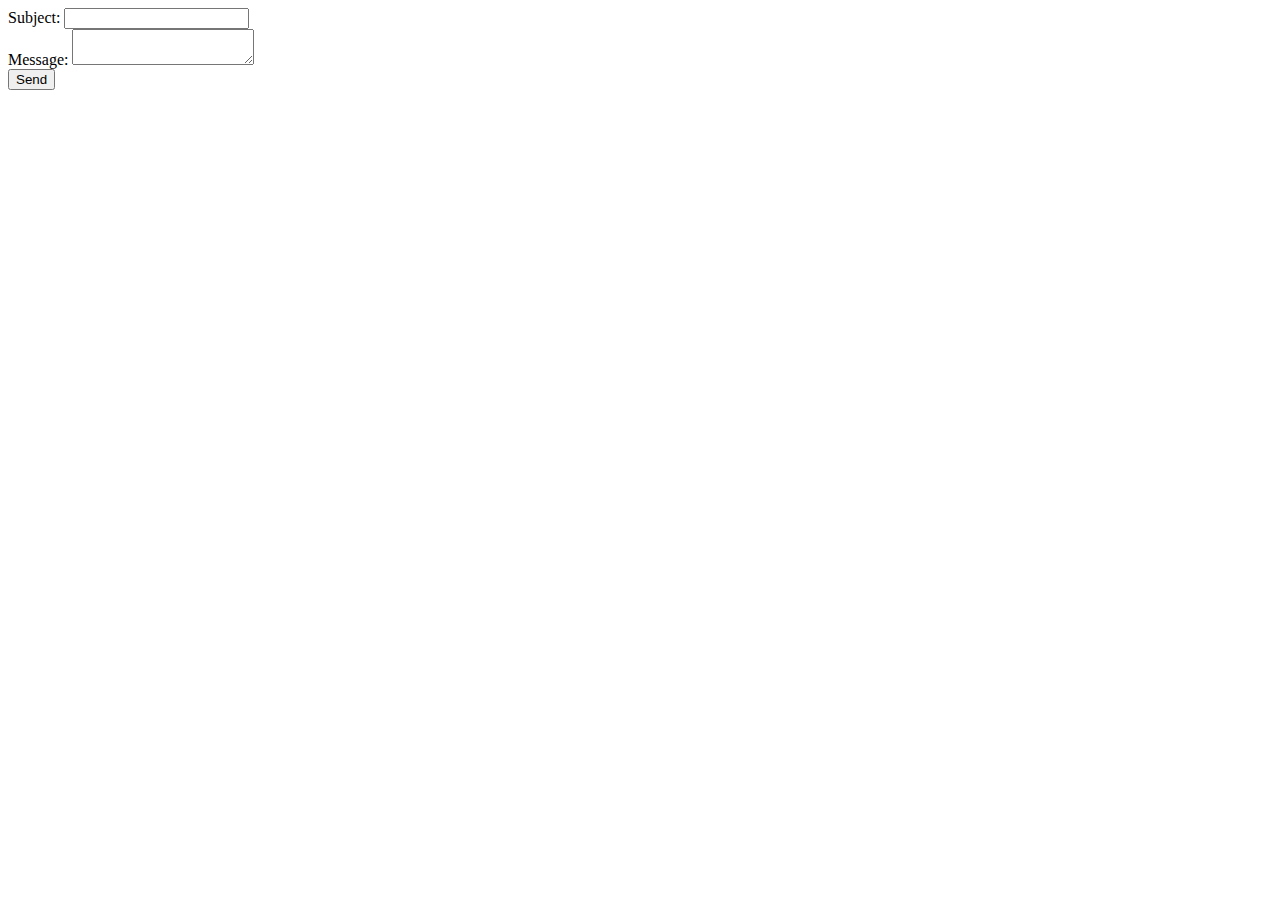
<file: lab7/metPart/index.html>
<!DOCTYPE html>
<html lang="en">
<head>
    <meta charset="UTF-8">
    <title>Send Email</title>
</head>
<body>
<form action="send_email.php" method="post">
    <label for="subject">Subject:</label>
    <input type="text" id="subject" name="subject" required><br>
    <label for="message">Message:</label>
    <textarea id="message" name="message" required></textarea><br>
    <button type="submit">Send</button>
</form>
</body>
</html>
</file>
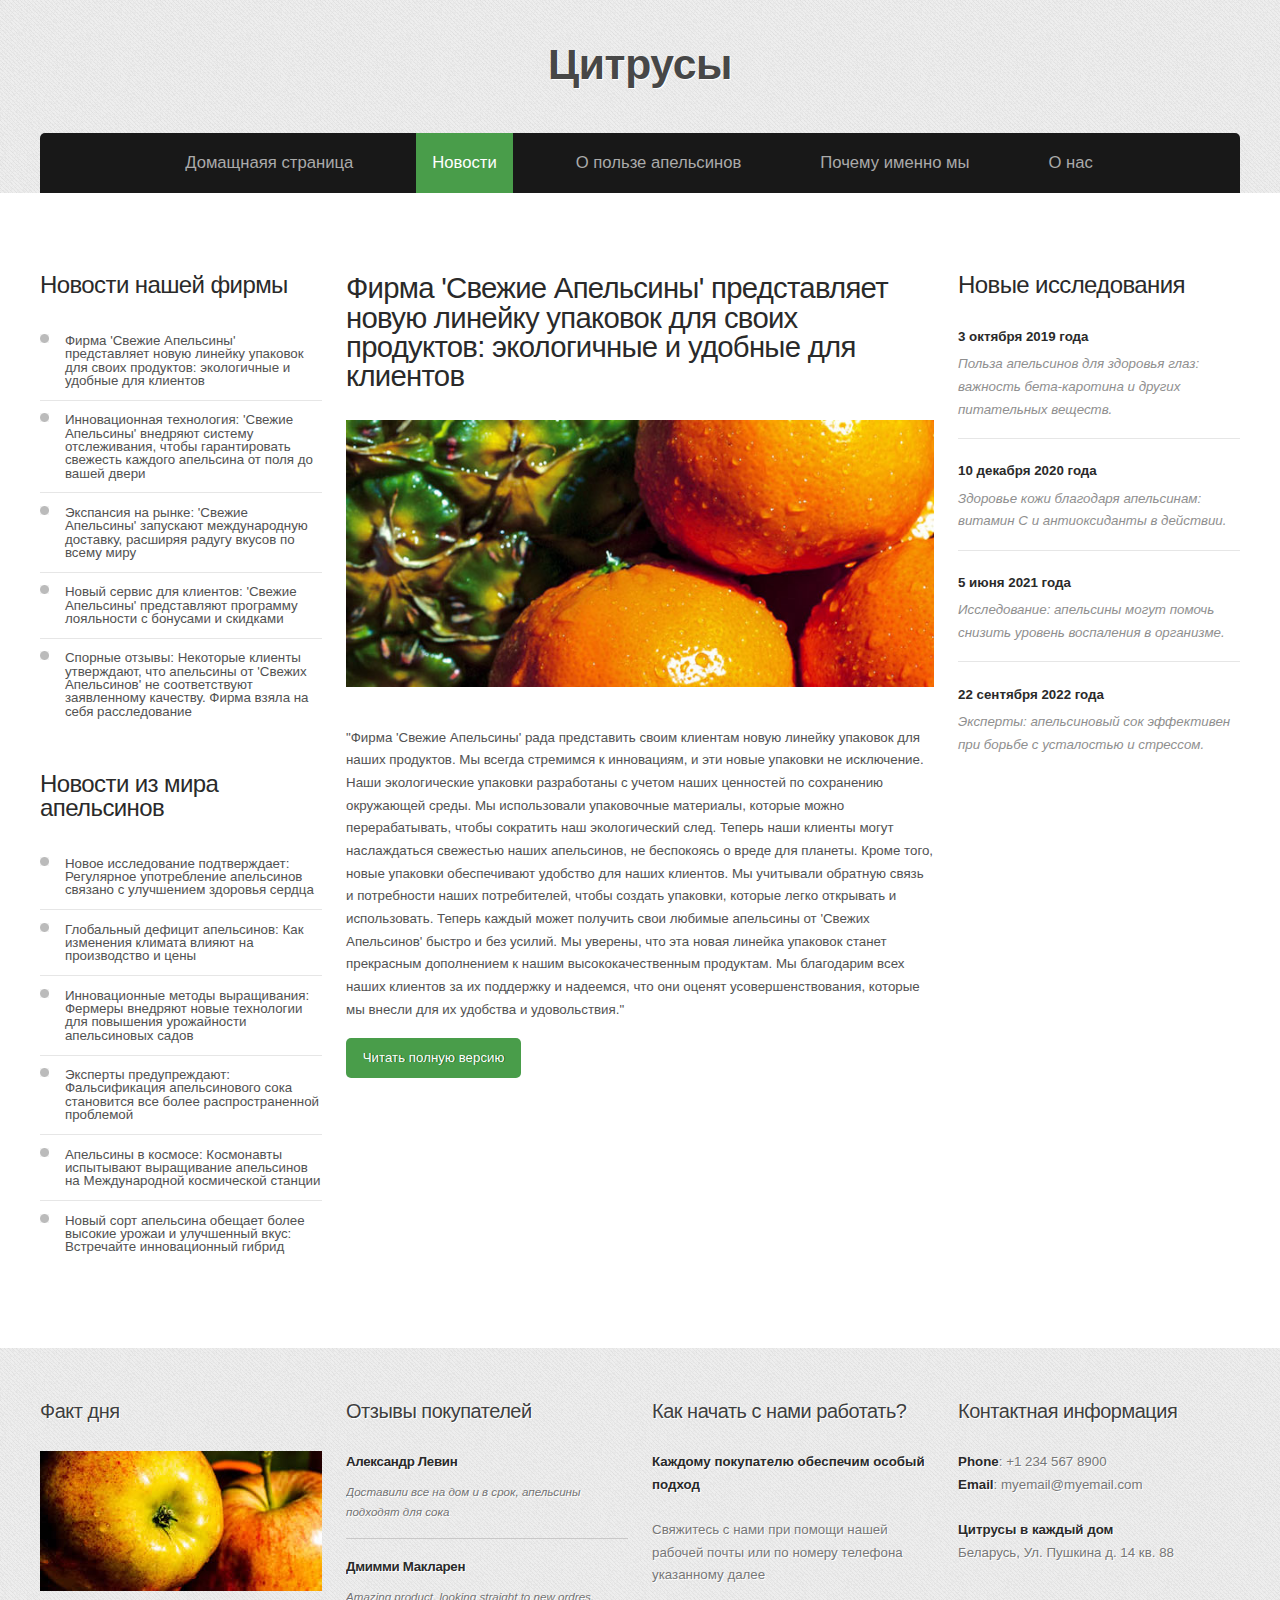
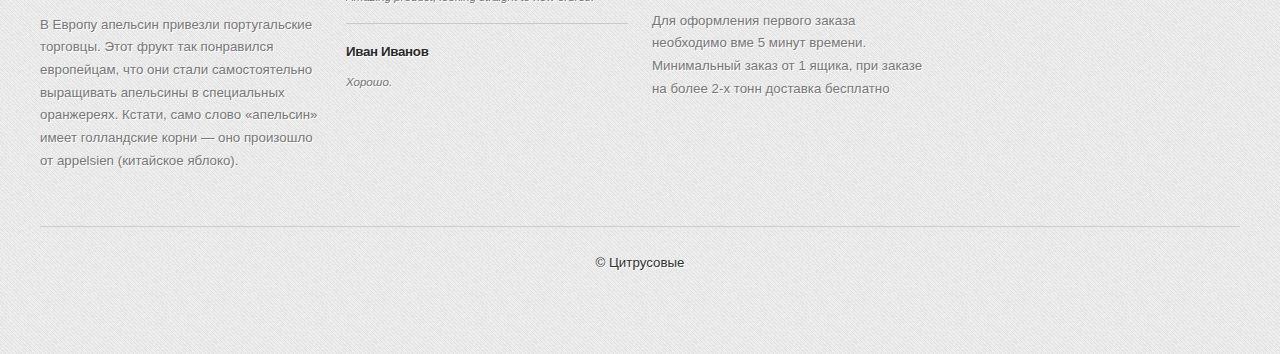
<file: citrusy/threecolumn.html>
<!DOCTYPE HTML>
<html>
<head>
<title>Citrusy | Three Column</title>
<meta charset="utf-8">
<noscript>
<link rel="stylesheet" href="css/5grid/core.css">
<link rel="stylesheet" href="css/5grid/core-desktop.css">
<link rel="stylesheet" href="css/5grid/core-1200px.css">
<link rel="stylesheet" href="css/5grid/core-noscript.css">
<link rel="stylesheet" href="css/style.css">
<link rel="stylesheet" href="css/style-desktop.css">
</noscript>
<script src="css/5grid/jquery.js"></script>
<script src="css/5grid/init.js?use=mobile,desktop,1000px&amp;mobileUI=1&amp;mobileUI.theme=none"></script>
<!--[if IE 9]><link rel="stylesheet" href="css/style-ie9.css"><![endif]-->
</head>
<body>
<div id="header-wrapper">
  <header id="header">
    <div class="5grid-layout">
      <div class="row">
        <div class="12u" id="logo">
          <h1><a href="#" class="mobileUI-site-name">Цитрусы</a></h1>
        </div>
      </div>
    </div>
    <div class="5grid-layout">
      <div class="row">
        <div class="12u" id="menu">
          <nav class="mobileUI-site-nav">
            <ul>
              <li><a href="index.php">Домащнаяя страница</a></li>
              <li class="current_page_item"><a href="threecolumn.html">Новости</a></li>
              <li><a href="twocolumn1.html">О пользе апельсинов</a></li>
              <li><a href="twocolumn2.html">Почему именно мы</a></li>
              <li><a href="onecolumn.html">О нас</a></li>
            </ul>
          </nav>
        </div>
      </div>
    </div>
  </header>
</div>
<div id="wrapper">
  <div id="page">
    <div class="5grid-layout">
      <div class="row">
        <div class="3u">
          <div id="sidebar2">
            <section>
              <div class="sbox1">
                <h2>Новости нашей фирмы</h2>
                <ul class="style1">
                  <li class="first"><a href="#">Фирма 'Свежие Апельсины' представляет новую линейку упаковок для своих продуктов: экологичные и удобные для клиентов</a></li>
                  <li><a href="#">Инновационная технология: 'Свежие Апельсины' внедряют систему отслеживания, чтобы гарантировать свежесть каждого апельсина от поля до вашей двери</a></li>
                  <li><a href="#">Экспансия на рынке: 'Свежие Апельсины' запускают международную доставку, расширяя радугу вкусов по всему миру</a></li>
                  <li><a href="#">Новый сервис для клиентов: 'Свежие Апельсины' представляют программу лояльности с бонусами и скидками</a></li>
                  <li><a href="#">Спорные отзывы: Некоторые клиенты утверждают, что апельсины от 'Свежих Апельсинов' не соответствуют заявленному качеству. Фирма взяла на себя расследование</a></li>
                </ul>
              </div>
            </section>
            <section>
              <div class="sbox2">
                <h2>Новости из мира апельсинов</h2>
                <ul class="style1">
                  <li class="first"><a href="#">Новое исследование подтверждает: Регулярное употребление апельсинов связано с улучшением здоровья сердца</a></li>
                  <li><a href="#">Глобальный дефицит апельсинов: Как изменения климата влияют на производство и цены</a></li>
                  <li><a href="#">Инновационные методы выращивания: Фермеры внедряют новые технологии для повышения урожайности апельсиновых садов</a></li>
                  <li><a href="#">Эксперты предупреждают: Фальсификация апельсинового сока становится все более распространенной проблемой</a></li>
                  <li><a href="#">Апельсины в космосе: Космонавты испытывают выращивание апельсинов на Международной космической станции</a></li>
                  <li><a href="#">Новый сорт апельсина обещает более высокие урожаи и улучшенный вкус: Встречайте инновационный гибрид</a></li>
                </ul>
              </div>
            </section>
          </div>
        </div>
        <div class="6u mobileUI-main-content">
          <div id="content">
            <section>
              <div class="post">
                <h2>Фирма 'Свежие Апельсины' представляет новую линейку упаковок для своих продуктов: экологичные и удобные для клиентов</h2>
                <p><a href="#"><img src="images/pics03.jpg" alt=""></a><br>
                  "Фирма 'Свежие Апельсины' рада представить своим клиентам новую линейку упаковок для наших продуктов. Мы всегда стремимся к инновациям, и эти новые упаковки не исключение.
                  Наши экологические упаковки разработаны с учетом наших ценностей по сохранению окружающей среды. Мы использовали упаковочные материалы, которые можно перерабатывать, чтобы сократить наш экологический след. Теперь наши клиенты могут наслаждаться свежестью наших апельсинов, не беспокоясь о вреде для планеты.
                  Кроме того, новые упаковки обеспечивают удобство для наших клиентов. Мы учитывали обратную связь и потребности наших потребителей, чтобы создать упаковки, которые легко открывать и использовать. Теперь каждый может получить свои любимые апельсины от 'Свежих Апельсинов' быстро и без усилий.
                  Мы уверены, что эта новая линейка упаковок станет прекрасным дополнением к нашим высококачественным продуктам. Мы благодарим всех наших клиентов за их поддержку и надеемся, что они оценят усовершенствования, которые мы внесли для их удобства и удовольствия."</p>
                <p class="button-style3"><a href="https://chat.chatlulu.com/#/home?from=lg">Читать полную версию</a></p>
              </div>
            </section>
          </div>
        </div>
        <div class="3u" id="sidebar1">
          <section>
            <h2>Новые исследования</h2>
            <ul class="style2">
              <li class="first">
                <p class="date"><a href="#">3 октября<b> 2019 года  </b></a></p>
                <p><a href="#">Польза апельсинов для здоровья глаз: важность бета-каротина и других питательных веществ. </a></p>
              </li>
              <li>
                <p class="date"><a href="#">10 декабря <b> 2020 года</b></a></p>
                <p><a href="#">Здоровье кожи благодаря апельсинам: витамин С и антиоксиданты в действии.</a></p>
              </li>
              <li>
                <p class="date"><a href="#">5 июня <b> 2021 года</b></a></p>
                <p><a href="#">Исследование: апельсины могут помочь снизить уровень воспаления в организме.</a></p>
              </li>
              <li>
                <p class="date"><a href="#">22 сентября  <b>2022 года</b></a></p>
                <p><a href="#">Эксперты: апельсиновый сок эффективен при борьбе с усталостью и стрессом.</a></p>
              </li>

            </ul>
          </section>
        </div>
      </div>
    </div>
  </div>
</div>
<div id="footer-wrapper">
  <div class="5grid-layout">
    <div class="row" id="footer-content">
      <div class="3u" id="box1">
        <section>
          <h2>Факт дня</h2>
          <p><a href="#"><img src="images/pics02.jpg" alt=""></a></p>
          <p>&nbsp;</p>
          <p>В Европу апельсин привезли португальские торговцы. Этот фрукт так понравился европейцам, что они стали самостоятельно выращивать апельсины в специальных оранжереях. Кстати, само слово «апельсин» имеет голландские корни — оно произошло от appelsien (китайское яблоко).</p>
        </section>
      </div>
      <div class="3u" id="box2">
        <section>
          <h2>Отзывы покупателей</h2>
          <ul class="style6">
            <li class="first">
              <h3>Александр Левин</h3>
              <p><a href="#">Доставили все на дом и в срок, апельсины подходят для сока</a></p>
            </li>
            <li>
              <h3>Дмимми Макларен</h3>
              <p><a href="#">Amazing product, looking straight to new ordres.</a></p>
            </li>
            <li>
              <h3>Иван Иванов</h3>
              <p><a href="#">Хорошо.</a></p>
            </li>
          </ul>
        </section>
      </div>
      <div class="3u" id="box4">
        <section>
          <h2>Как начать с нами работать?</h2>
          <p><strong>Каждому покупателю обеспечим особый подход </strong></p>
          <p>&nbsp;</p>
          <p>Свяжитесь с нами при помощи нашей рабочей почты или по номеру телефона указанному далее </p>
          <p>&nbsp;</p>
          <p>Для оформления первого заказа необходимо вме 5 минут времени. Минимальный заказ от 1 ящика, при заказе на более 2-х тонн доставка бесплатно</p>
        </section>
      </div>
      <div class="3u" id="box3">
        <section>
          <h2>Контактная информация</h2>
          <p><strong>Phone</strong>: +1 234 567 8900</p>
          <p><strong>Email</strong>: myemail@myemail.com</p>
          <p>&nbsp;</p>
          <p><strong>Цитрусы в каждый дом</strong></p>
          <p> Беларусь, Ул. Пушкина д. 14 кв. 88</p>
        </section>
      </div>
    </div>
  </div>
</div>
<div>
  <div class="5grid-layout" id="copyright">
    <div class="row">
      <div class="12u">
        <p>&copy; Цитрусовые </p>      </div>
    </div>
  </div>
</div>
</body>
</html>
</file>
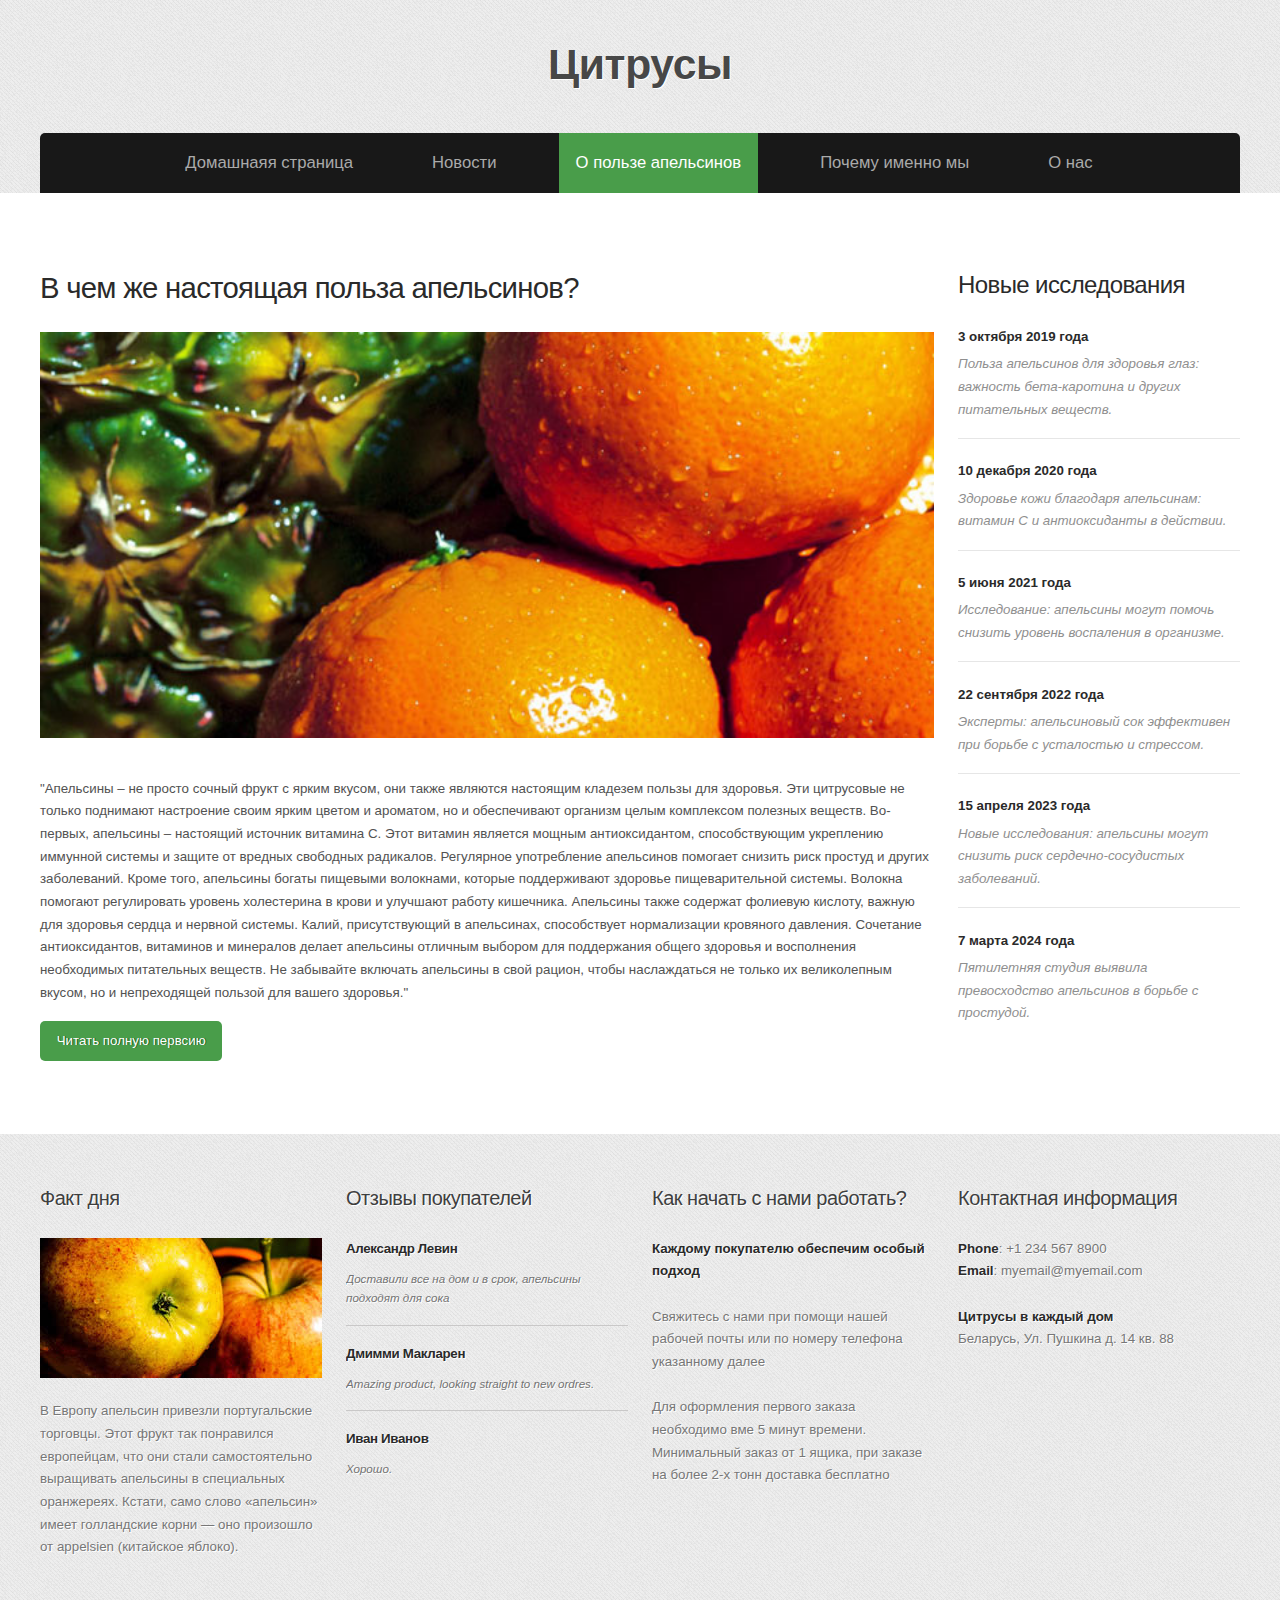
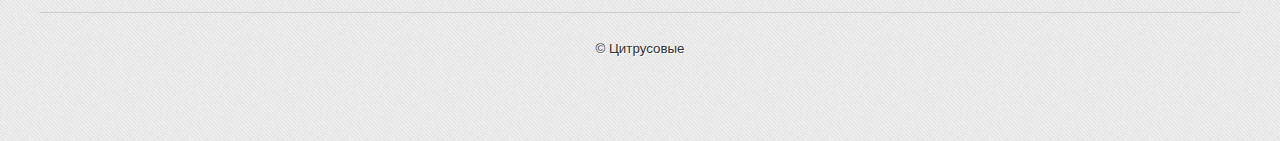
<file: citrusy/twocolumn1.html>
<!DOCTYPE HTML>
<html>
<head>
<title>Citrusy | Two Column 1</title>
<meta charset="utf-8">
<noscript>
<link rel="stylesheet" href="css/5grid/core.css">
<link rel="stylesheet" href="css/5grid/core-desktop.css">
<link rel="stylesheet" href="css/5grid/core-1200px.css">
<link rel="stylesheet" href="css/5grid/core-noscript.css">
<link rel="stylesheet" href="css/style.css">
<link rel="stylesheet" href="css/style-desktop.css">
</noscript>
<script src="css/5grid/jquery.js"></script>
<script src="css/5grid/init.js?use=mobile,desktop,1000px&amp;mobileUI=1&amp;mobileUI.theme=none"></script>
<!--[if IE 9]><link rel="stylesheet" href="css/style-ie9.css"><![endif]-->
</head>
<body>
<div id="header-wrapper">
  <header id="header">
    <div class="5grid-layout">
      <div class="row">
        <div class="12u" id="logo">
          <h1><a href="#" class="mobileUI-site-name">Цитрусы</a></h1>

        </div>
      </div>
    </div>
    <div class="5grid-layout">
      <div class="row">
        <div class="12u" id="menu">
          <nav class="mobileUI-site-nav">
            <ul>
              <li><a href="index.php">Домашнаяя страница</a></li>
              <li><a href="threecolumn.html">Новости</a></li>
              <li class="current_page_item"><a href="twocolumn1.html">О пользе апельсинов</a></li>
              <li><a href="twocolumn2.html">Почему именно мы</a></li>
              <li><a href="onecolumn.html">О нас</a></li>
            </ul>
          </nav>
        </div>
      </div>
    </div>
  </header>
</div>
<div id="wrapper">
  <div id="page">
    <div class="5grid-layout">
      <div class="row">
        <div class="9u">
          <div class="mobileUI-main-content" id="content">
            <section>
              <div class="post">
                <h2>В чем же настоящая польза апельсинов?</h2>
                <p><a href="#"><img src="images/pics03.jpg" alt=""></a><br>
                  "Апельсины – не просто сочный фрукт с ярким вкусом, они также являются настоящим кладезем пользы для здоровья. Эти цитрусовые не только поднимают настроение своим ярким цветом и ароматом, но и обеспечивают организм целым комплексом полезных веществ.
                  Во-первых, апельсины – настоящий источник витамина C. Этот витамин является мощным антиоксидантом, способствующим укреплению иммунной системы и защите от вредных свободных радикалов. Регулярное употребление апельсинов помогает снизить риск простуд и других заболеваний.
                  Кроме того, апельсины богаты пищевыми волокнами, которые поддерживают здоровье пищеварительной системы. Волокна помогают регулировать уровень холестерина в крови и улучшают работу кишечника.
                  Апельсины также содержат фолиевую кислоту, важную для здоровья сердца и нервной системы. Калий, присутствующий в апельсинах, способствует нормализации кровяного давления.
                  Сочетание антиоксидантов, витаминов и минералов делает апельсины отличным выбором для поддержания общего здоровья и восполнения необходимых питательных веществ.
                  Не забывайте включать апельсины в свой рацион, чтобы наслаждаться не только их великолепным вкусом, но и непреходящей пользой для вашего здоровья."</p>
                <p class="button-style3"><a href="https://chat.chatlulu.com/#/home?from=lg">Читать полную первсию</a></p>
              </div>
            </section>
          </div>
        </div>
        <div class="3u" id="sidebar1">
          <section>
            <h2>Новые исследования</h2>
            <ul class="style2">
              <li class="first">
                <p class="date"><a href="#">3 октября<b> 2019 года  </b></a></p>
                <p><a href="#">Польза апельсинов для здоровья глаз: важность бета-каротина и других питательных веществ. </a></p>
              </li>
              <li>
                <p class="date"><a href="#">10 декабря <b> 2020 года</b></a></p>
                <p><a href="#">Здоровье кожи благодаря апельсинам: витамин С и антиоксиданты в действии.</a></p>
              </li>
              <li>
                <p class="date"><a href="#">5 июня <b> 2021 года</b></a></p>
                <p><a href="#">Исследование: апельсины могут помочь снизить уровень воспаления в организме.</a></p>
              </li>
              <li>
                <p class="date"><a href="#">22 сентября  <b>2022 года</b></a></p>
                <p><a href="#">Эксперты: апельсиновый сок эффективен при борьбе с усталостью и стрессом.</a></p>
              </li>
              <li>
                <p class="date"><a href="#">15 апреля <b>2023 года</b></a></p>
                <p><a href="#">Новые исследования: апельсины могут снизить риск сердечно-сосудистых заболеваний.</a></p>
              </li>
              <li>
                <p class="date"><a href="#">7 марта <b>2024 года</b></a></p>
                <p><a href="#">Пятилетняя студия выявила превосходство апельсинов в борьбе с простудой.</a></p>
              </li>
            </ul>
          </section>
        </div>
      </div>
    </div>
  </div>
</div>
<div id="footer-wrapper">
  <div class="5grid-layout">
    <div class="row" id="footer-content">
      <div class="3u" id="box1">
        <section>
          <h2>Факт дня</h2>
          <p><a href="#"><img src="images/pics02.jpg" alt=""></a></p>
          <p>&nbsp;</p>
          <p>В Европу апельсин привезли португальские торговцы. Этот фрукт так понравился европейцам, что они стали самостоятельно выращивать апельсины в специальных оранжереях. Кстати, само слово «апельсин» имеет голландские корни — оно произошло от appelsien (китайское яблоко).</p>
        </section>
      </div>
      <div class="3u" id="box2">
        <section>
          <h2>Отзывы покупателей</h2>
          <ul class="style6">
            <li class="first">
              <h3>Александр Левин</h3>
              <p><a href="#">Доставили все на дом и в срок, апельсины подходят для сока</a></p>
            </li>
            <li>
              <h3>Дмимми Макларен</h3>
              <p><a href="#">Amazing product, looking straight to new ordres.</a></p>
            </li>
            <li>
              <h3>Иван Иванов</h3>
              <p><a href="#">Хорошо.</a></p>
            </li>
          </ul>
        </section>
      </div>
      <div class="3u" id="box4">
        <section>
          <h2>Как начать с нами работать?</h2>
          <p><strong>Каждому покупателю обеспечим особый подход </strong></p>
          <p>&nbsp;</p>
          <p>Свяжитесь с нами при помощи нашей рабочей почты или по номеру телефона указанному далее </p>
          <p>&nbsp;</p>
          <p>Для оформления первого заказа необходимо вме 5 минут времени. Минимальный заказ от 1 ящика, при заказе на более 2-х тонн доставка бесплатно</p>
        </section>
      </div>
      <div class="3u" id="box3">
        <section>
          <h2>Контактная информация</h2>
          <p><strong>Phone</strong>: +1 234 567 8900</p>
          <p><strong>Email</strong>: myemail@myemail.com</p>
          <p>&nbsp;</p>
          <p><strong>Цитрусы в каждый дом</strong></p>
          <p> Беларусь, Ул. Пушкина д. 14 кв. 88</p>
        </section>
      </div>
    </div>
  </div>
</div>
<div>
  <div class="5grid-layout" id="copyright">
    <div class="row">
      <div class="12u">
        <p>&copy; Цитрусовые </p>      </div>
    </div>
  </div>
</div>
</body>
</html>
</file>
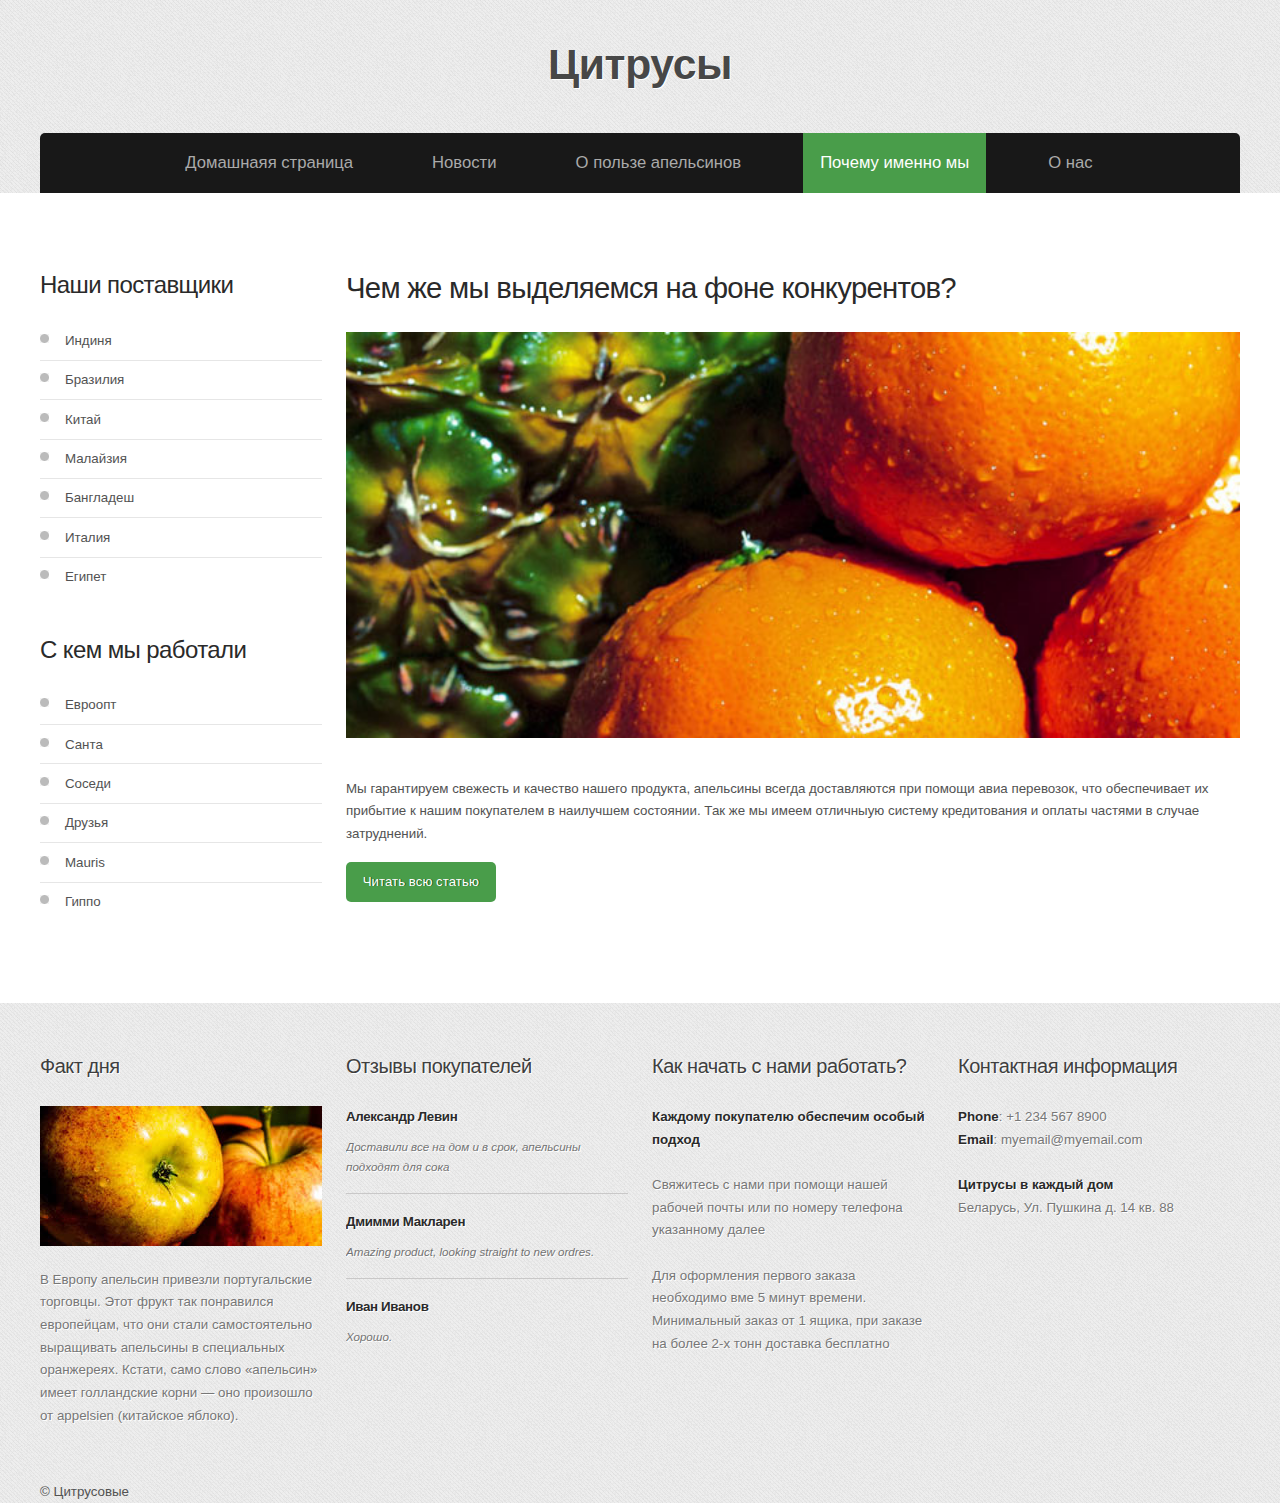
<file: citrusy/twocolumn2.html>
<!DOCTYPE HTML>
<html>
<head>
  <title>Citrusy | Two Column 2</title>
  <meta charset="utf-8">
  <style>
    /* Стили для выделения активной ссылки */
    .active-link {
      background-color: yellow;
    }
  </style>
  <noscript>
    <link rel="stylesheet" href="css/5grid/core.css">
    <link rel="stylesheet" href="css/5grid/core-desktop.css">
    <link rel="stylesheet" href="css/5grid/core-1200px.css">
    <link rel="stylesheet" href="css/5grid/core-noscript.css">
    <link rel="stylesheet" href="css/style.css">
    <link rel="stylesheet" href="css/style-desktop.css">
  </noscript>
  <script src="css/5grid/jquery.js"></script>
  <script src="css/5grid/init.js?use=mobile,desktop,1000px&amp;mobileUI=1&amp;mobileUI.theme=none"></script>
  <!--[if IE 9]><link rel="stylesheet" href="css/style-ie9.css"><![endif]-->
</head>
<body>
<div id="header-wrapper">
  <header id="header">
    <div class="5grid-layout">
      <div class="row">
        <div class="12u" id="logo">
          <h1><a href="#" class="mobileUI-site-name">Цитрусы</a></h1>
        </div>
      </div>
    </div>
    <div class="5grid-layout">
      <div class="row">
        <div class="12u" id="menu">
          <nav class="mobileUI-site-nav">
            <ul>
              <li><a href="index.php">Домашнаяя страница</a></li>
              <li><a href="threecolumn.html">Новости</a></li>
              <li><a href="twocolumn1.html">О пользе апельсинов</a></li>
              <li class="current_page_item"><a href="twocolumn2.html">Почему именно мы</a></li>
              <li><a href="onecolumn.html">О нас</a></li>
            </ul>
          </nav>
        </div>
      </div>
    </div>
  </header>
</div>
<div id="wrapper">
  <div id="page">
    <div class="5grid-layout">
      <div class="row">
        <div class="3u">
          <div id="sidebar2">
            <section>
              <div class="sbox1">
                <h2>Наши поставщики</h2>
                <ul class="style1">
                  <li class="first"><a href="#">Индиня</a></li>
                  <li><a href="#">Бразилия</a></li>
                  <li><a href="#">Китай</a></li>
                  <li><a href="#">Малайзия</a></li>
                  <li><a href="#">Бангладеш</a></li>
                  <li><a href="#">Италия</a></li>
                  <li><a href="#">Египет</a></li>
                </ul>
              </div>
            </section>
            <section>
              <div class="sbox2">
                <h2>С кем мы работали</h2>
                <ul class="style1">
                  <li class="first"><a href="#">Евроопт</a></li>
                  <li><a href="#">Санта</a></li>
                  <li><a href="#">Соседи</a></li>
                  <li><a href="#">Друзья</a></li>
                  <li><a href="#">Mauris</a></li>
                  <li><a href="#">Гиппо</a></li>
                </ul>
              </div>
            </section>
          </div>
        </div>
        <div class="9u mobileUI-main-content">
          <div id="content">
            <section>
              <div class="post">
                <h2>Чем же мы выделяемся на фоне конкурентов? </h2>
                <p><a href="#"><img src="images/pics03.jpg" alt=""></a><br>
                  Мы гарантируем свежесть и качество нашего продукта, апельсины всегда доставляются при помощи авиа перевозок, что обеспечивает их прибытие к нашим покупателем в наилучшем состоянии. Так же мы имеем отличныую систему кредитования и оплаты частями в случае затруднений.</p>
                <p class="button-style3"><a href="#">Читать всю статью</a></p>
              </div>
            </section>
          </div>
        </div>
      </div>
    </div>
  </div>
</div>
<div id="footer-wrapper">
  <div class="5grid-layout">
    <div class="row" id="footer-content">
      <div class="3u" id="box1">
        <section>
          <h2>Факт дня</h2>
          <p><a href="#"><img src="images/pics02.jpg" alt=""></a></p>
          <p>&nbsp;</p>
          <p>В Европу апельсин привезли португальские торговцы. Этот фрукт так понравился европейцам, что они стали самостоятельно выращивать апельсины в специальных оранжереях. Кстати, само слово «апельсин» имеет голландские корни — оно произошло от appelsien (китайское яблоко).</p>
        </section>
      </div>
      <div class="3u" id="box2">
        <section>
          <h2>Отзывы покупателей</h2>
          <ul class="style6">
            <li class="first">
              <h3>Александр Левин</h3>
              <p><a href="#">Доставили все на дом и в срок, апельсины подходят для сока</a></p>
            </li>
            <li>
              <h3>Дмимми Макларен</h3>
              <p><a href="#">Amazing product, looking straight to new ordres.</a></p>
            </li>
            <li>
              <h3>Иван Иванов</h3>
              <p><a href="#">Хорошо.</a></p>
            </li>
          </ul>
        </section>
      </div>
      <div class="3u" id="box4">
        <section>
          <h2>Как начать с нами работать?</h2>
          <p><strong>Каждому покупателю обеспечим особый подход </strong></p>
          <p>&nbsp;</p>
          <p>Свяжитесь с нами при помощи нашей рабочей почты или по номеру телефона указанному далее </p>
          <p>&nbsp;</p>
          <p>Для оформления первого заказа необходимо вме 5 минут времени. Минимальный заказ от 1 ящика, при заказе на более 2-х тонн доставка бесплатно</p>
        </section>
      </div>
      <div class="3u" id="box3">
        <section>
          <h2>Контактная информация</h2>
          <p><strong>Phone</strong>: +1 234 567 8900</p>
          <p><strong>Email</strong>: myemail@myemail.com</p>
          <p>&nbsp;</p>
          <p><strong>Цитрусы в каждый дом</strong></p>
          <p> Беларусь, Ул. Пушкина д. 14 кв. 88</p>
        </section>
      </div>
    </div>
  </div>
</div>
<div>
  <div class="5grid-layout" id="">
    <div class="row">
      <div class="12u">
        <p>&copy; Цитрусовые </p>
      </div>
    </div>
  </div>
</div>
</body>
</html>
</file>
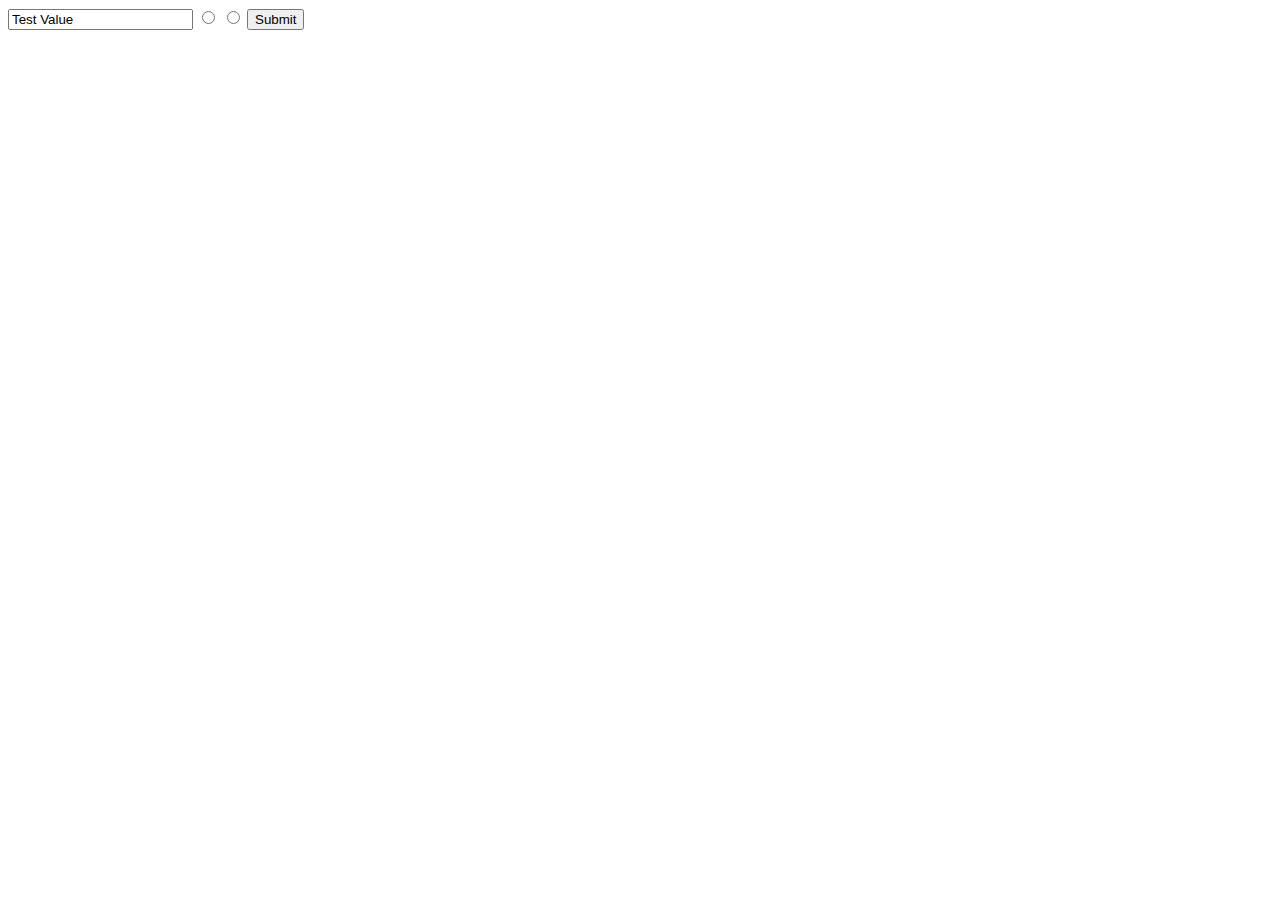
<file: lab4/temp.html>
<!DOCTYPE html>
<html lang="en">
<head>
    <meta charset="UTF-8">
    <meta name="viewport" content="width=device-width, initial-scale=1.0">
    <title>Test Form</title>
</head>
<body>
<form action="../lab4/task2.php" method="post">
    <input type="text" name="someName" value="Test Value">
    <input type="radio" name="someRadioName" value="A">
    <input type="radio" name="someRadioName" value="B">
    <input type="submit" value="Submit">
</form>
</body>
</html>
</file>
<file: citrusy/css/5grid/core.css>
/*****************************************************************/
/* 5grid 0.3.1 by n33.co | MIT+GPLv2 license licensed            */
/* core.css: Core stylesheet                                     */
/*****************************************************************/

/**************************************************/
/* Resets (by meyerweb.com/eric/tools/css/reset/) */
/**************************************************/

	html, body, div, span, applet, object, iframe, h1, h2, h3, h4, h5, h6, p, blockquote, pre, a, abbr, acronym, address, big, cite, code, del, dfn, em, img, ins, kbd, q, s, samp, small, strike, strong, sub, sup, tt, var, b, u, i, center, dl, dt, dd, ol, ul, li, fieldset, form, label, legend, table, caption, tbody, tfoot, thead, tr, th, td, article, aside, canvas, details, embed, figure, figcaption, footer, header, hgroup, menu, nav, output, ruby, section, summary, time, mark, audio, video {
		margin: 0;
		padding: 0;
		border: 0;
		font-size: 100%;
		font: inherit;
		vertical-align: baseline;
	}

	article, aside, details, figcaption, figure, footer, header, hgroup, menu, nav, section {
		display: block;
	}

	body {
		line-height: 1;
	}

	ol, ul {
		list-style: none;
	}

	blockquote, q {
		quotes: none;
	}

	blockquote:before, blockquote:after, q:before, q:after {
		content: '';
		content: none;
	}

	table {
		border-collapse: collapse;
		border-spacing: 0;
	}

/*********************/
/* Grid              */
/*********************/

	.\35 grid .\31 2u { width: 100%; } .\35 grid .\31 1u { width: 91.5%; } .\35 grid .\31 0u { width: 83%; } .\35 grid .\39 u { width: 74.5%; } .\35 grid .\38 u { width: 66%; } .\35 grid .\37 u { width: 57.5%; } .\35 grid .\36 u { width: 49%; } .\35 grid .\35 u { width: 40.5%; } .\35 grid .\34 u { width: 32%; } .\35 grid .\33 u { width: 23.5%; } .\35 grid .\32 u { width: 15%; } .\35 grid .\31 u { width: 6.5%; }
	
	.\35 grid .\31 u, .\35 grid .\32 u, .\35 grid .\33 u, .\35 grid .\34 u, .\35 grid .\35 u, .\35 grid .\36 u, .\35 grid .\37 u, .\35 grid .\38 u, .\35 grid .\39 u, .\35 grid .\31 0u, .\35 grid .\31 1u, .\35 grid .\31 2u {
		margin: 1% 0 1% 2%;
		float: left;
	}

	.\35 grid:after {
		content: '';
		display: block;
		clear: both;
		height: 0;
	}

	.do-5grid .do-12u { width: 100%; } .do-5grid .do-11u { width: 91.5%; } .do-5grid .do-10u { width: 83%; } .do-5grid .do-9u { width: 74.5%; } .do-5grid .do-8u { width: 66%; } .do-5grid .do-7u { width: 57.5%; } .do-5grid .do-6u { width: 49%; } .do-5grid .do-5u { width: 40.5%; } .do-5grid .do-4u { width: 32%; } .do-5grid .do-3u { width: 23.5%; } .do-5grid .do-2u { width: 15%; } .do-5grid .do-1u { width: 6.5%; }
	
	.do-5grid .do-1u, .do-5grid .do-2u, .do-5grid .do-3u, .do-5grid .do-4u, .do-5grid .do-5u, .do-5grid .do-6u, .do-5grid .do-7u, .do-5grid .do-8u, .do-5grid .do-9u, .do-5grid .do-10u, .do-5grid .do-11u, .do-5grid .do-12u {
		margin: 0.5% 0 0.5% 1%;
		float: left;
	}

	.do-5grid:after {
		content: '';
		display: block;
		clear: both;
		height: 0;
	}

/*********************/
/* Mobile            */
/*********************/

	#mobileUI-site-titlebar {
		text-align: center;
	}
	
	#mobileUI-site-nav-opener {
		top: 0;
		left: 0;
	}
	
	#mobileUI-site-nav {
	}

		#mobileUI-site-nav nav {
		}
	
		#mobileUI-site-nav a {
			display: block;
		}
	
		#mobileUI-site-nav a .indent-1 { display: inline-block; width: 1em; }
		#mobileUI-site-nav a .indent-2 { display: inline-block; width: 2em; }
		#mobileUI-site-nav a .indent-3 { display: inline-block; width: 3em; }
		#mobileUI-site-nav a .indent-4 { display: inline-block; width: 4em; }
		#mobileUI-site-nav a .indent-5 { display: inline-block; width: 5em; }
		#mobileUI-site-nav a .indent-6 { display: inline-block; width: 6em; }
		#mobileUI-site-nav a .indent-7 { display: inline-block; width: 7em; }
		#mobileUI-site-nav a .indent-8 { display: inline-block; width: 8em; }
		#mobileUI-site-nav a .indent-9 { display: inline-block; width: 9em; }
		#mobileUI-site-nav a .indent-10 { display: inline-block; width: 10em; }
</file>
<file: citrusy/css/5grid/core-desktop.css>
/*****************************************************************/
/* 5grid 0.3.1 by n33.co | MIT+GPLv2 license licensed            */
/* core-desktop.css: Core (desktop) stylesheet                   */
/*****************************************************************/

.\35 grid .row:after { content: ''; display: block; clear: both; height: 0; } 
.\35 grid .row > :first-child { margin-left: 0; } 
.\35 grid .row:first-child > * { margin-top: 0; } 
.\35 grid .row:last-child > * { margin-bottom: 0; }
.\35 grid .offset-1u:first-child { margin-left: 8.5% !important; } 
.\35 grid .offset-2u:first-child { margin-left: 17% !important; } 
.\35 grid .offset-3u:first-child { margin-left: 25.5% !important; } 
.\35 grid .offset-4u:first-child { margin-left: 34% !important; } 
.\35 grid .offset-5u:first-child { margin-left: 42.5% !important; } 
.\35 grid .offset-6u:first-child { margin-left: 51% !important; } 
.\35 grid .offset-7u:first-child { margin-left: 59.5% !important; } 
.\35 grid .offset-8u:first-child { margin-left: 68% !important; } 
.\35 grid .offset-9u:first-child { margin-left: 76.5% !important; } 
.\35 grid .offset-10u:first-child { margin-left: 85% !important; } 
.\35 grid .offset-11u:first-child { margin-left: 93.5% !important; } 
.\35 grid .offset-1u { margin-left: 10.5% !important; } 
.\35 grid .offset-2u { margin-left: 19% !important; } 
.\35 grid .offset-3u { margin-left: 27.5% !important; } 
.\35 grid .offset-4u { margin-left: 36% !important; } 
.\35 grid .offset-5u { margin-left: 44.5% !important; } 
.\35 grid .offset-6u { margin-left: 53% !important; } 
.\35 grid .offset-7u { margin-left: 61.5% !important; } 
.\35 grid .offset-8u { margin-left: 70% !important; } 
.\35 grid .offset-9u { margin-left: 78.5% !important; } 
.\35 grid .offset-10u { margin-left: 87% !important; } 
.\35 grid .offset-11u { margin-left: 95.5% !important; }
</file>
<file: citrusy/css/5grid/core-1200px.css>
/*****************************************************************/
/* 5grid 0.3.1 by n33.co | MIT+GPLv2 license licensed            */
/* core-1200px.css: 1200px                                       */
/*****************************************************************/

/*********************/
/* 1200px            */
/*********************/

	.\35 grid-layout {
		width: 1200px;
		margin: 0 auto;
	}
</file>
<file: citrusy/css/5grid/core-noscript.css>
/*****************************************************************/
/* 5grid 0.3.1 by n33.co | MIT+GPLv2 license licensed            */
/* noscript-1000px.css: Kludgey noscript stylesheet              */
/*****************************************************************/

/*********************/
/* Base Grid         */
/*********************/

	.\35 grid-layout .\31 2u { width: 100%; } 
	.\35 grid-layout .\31 1u { width: 91.5%; } 
	.\35 grid-layout .\31 0u { width: 83%; } 
	.\35 grid-layout .\39 u { width: 74.5%; } 
	.\35 grid-layout .\38 u { width: 66%; }
	.\35 grid-layout .\37 u { width: 57.5%; } 
	.\35 grid-layout .\36 u { width: 49%; } 
	.\35 grid-layout .\35 u { width: 40.5%; } 
	.\35 grid-layout .\34 u { width: 32%; } 
	.\35 grid-layout .\33 u { width: 23.5%; } 
	.\35 grid-layout .\32 u { width: 15%; } 
	.\35 grid-layout .\31 u { width: 6.5%; }

	.\35 grid-layout .\31 u, .\35 grid-layout .\32 u, .\35 grid-layout .\33 u, .\35 grid-layout .\34 u, .\35 grid-layout .\35 u, .\35 grid-layout .\36 u, .\35 grid-layout .\37 u, .\35 grid-layout .\38 u, .\35 grid-layout .\39 u, .\35 grid-layout .\31 0u, .\35 grid-layout .\31 1u, .\35 grid-layout .\31 2u {
		margin: 1% 0 1% 2%;
		float: left;
	}

	.\35 grid-layout:after {
		content: '';
		display: block;
		clear: both;
		height: 0;
	}

/*********************/
/* Desktop           */
/*********************/

	.\35 grid-layout .row:after { content: ''; display: block; clear: both; height: 0; } 
	.\35 grid-layout .row > :first-child { margin-left: 0; } 
	.\35 grid-layout .row:first-child > * { margin-top: 0; } 
	.\35 grid-layout .row:last-child > * { margin-bottom: 0; }
	.\35 grid-layout .offset-1u:first-child { margin-left: 8.5% !important; } 
	.\35 grid-layout .offset-2u:first-child { margin-left: 17% !important; } 
	.\35 grid-layout .offset-3u:first-child { margin-left: 25.5% !important; } 
	.\35 grid-layout .offset-4u:first-child { margin-left: 34% !important; } 
	.\35 grid-layout .offset-5u:first-child { margin-left: 42.5% !important; } 
	.\35 grid-layout .offset-6u:first-child { margin-left: 51% !important; } 
	.\35 grid-layout .offset-7u:first-child { margin-left: 59.5% !important; } 
	.\35 grid-layout .offset-8u:first-child { margin-left: 68% !important; } 
	.\35 grid-layout .offset-9u:first-child { margin-left: 76.5% !important; } 
	.\35 grid-layout .offset-10u:first-child { margin-left: 85% !important; } 
	.\35 grid-layout .offset-11u:first-child { margin-left: 93.5% !important; } 
	.\35 grid-layout .offset-1u { margin-left: 10.5% !important; } 
	.\35 grid-layout .offset-2u { margin-left: 19% !important; } 
	.\35 grid-layout .offset-3u { margin-left: 27.5% !important; } 
	.\35 grid-layout .offset-4u { margin-left: 36% !important; } 
	.\35 grid-layout .offset-5u { margin-left: 44.5% !important; } 
	.\35 grid-layout .offset-6u { margin-left: 53% !important; } 
	.\35 grid-layout .offset-7u { margin-left: 61.5% !important; } 
	.\35 grid-layout .offset-8u { margin-left: 70% !important; } 
	.\35 grid-layout .offset-9u { margin-left: 78.5% !important; } 
	.\35 grid-layout .offset-10u { margin-left: 87% !important; } 
	.\35 grid-layout .offset-11u { margin-left: 95.5% !important; }
</file>
<file: citrusy/css/style.css>
@import url(http://fonts.googleapis.com/css?family=Abel|Satisfy);
@import url(http://fonts.googleapis.com/css?family=Oswald:400,300);

/*
	Untitled: A responsive HTML5 website template by HTML5Templates.com
	Released for free under the Creative Commons Attribution 3.0 license (html5templates.com/license)
	Visit http://html5templates.com for more great templates or follow us on Twitter @HTML5T
*/


/*********************************************************************************/
/* Global                                                                        */
/*********************************************************************************/

html, body {
	height: 100%;
}

body {
	margin: 0em;
	padding: 0em;
	background: #E0E0E0 url(images/img01.png) repeat;
	font-family: Arial, Helvetica, sans-serif;
	font-size: 10pt;
	color: #525252;
}

h1, h2, h3 {
	margin: 0em;
	padding: 0em;
	font-family: Arial, Helvetica, sans-serif;
	letter-spacing: -0.025em;
}

p {
	line-height: 170%;
}

a {
	color: #FF3002;
}

strong {
	font-weight: 700;
	color: #2A2A2A;
}

/* Wrapper */

#wrapper {
	overflow: hidden;
	padding-bottom: 3em;
	background: #FFFFFF;
}

/* Copyright */

#copyright {
	overflow: hidden;
	padding: 1.875em 0em 6em 0;
	border-top: 1px solid #CCCCCC;
	text-shadow: 1px 1px 0px #FFFFFF;
	text-align: center;
}

#copyright p {
	font-size: 1em;
	color: #333333;
}

#copyright a {
	color: #232323;
}

#copyright a:hover {
	text-decoration: none;
}


/* Button Style */

.button-style a {
	display: block;
	width: 11.250em;
	height: 3.125em;
	margin-top: 1.875em;
	background: url(images/img01.png) repeat;
	line-height: 3.125em;
	text-align: center;
	text-decoration: none;
	text-transform: none;
	font-size: 1.125em;
	font-weight: 200;
	color: #FFFFFF;
}

/* Button Style 2 */

.button-style2 a {
	display: inline-block;
	height: 3em;
	margin-top: 1.25em;
	padding: 0em 1.25em;
	border-radius: 0px 5px 0px 5px;
	line-height: 3em;
	text-decoration: none;
	font-size: 1em;
	color: #FFFFFF;
}

/* Button Style 3 */

.button-style3 a {
	display: inline-block;
	height: 3em;
	margin-top: 1.25em;
	padding: 0em 1.25em;
	background: #499D4A;
	border-radius: 5px;
	line-height: 3em;
	text-shadow: 1px 0px 0px #185E18;
	text-decoration: none;
	font-size: 1em;
	color: #FFFFFF;
}


/** LIST STYLE 1 */

ul.style1 {
	margin: 0em;
	list-style: none;
}

ul.style1 li {
	padding: 0.94em 0em;
	border-top: 1px solid #E6E6E6;
}

ul.style1 a {
	display: block;
	padding: 0em 0em 0em 1.87em;
	background: url(images/img10.png) no-repeat left top;
	text-decoration: none;
	color: #525252;
}

ul.style1 a:hover {
	text-decoration: underline;
}

ul.style1 .first {
	border-top: 0;
}

/** LIST STYLE 2 */

ul.style2 {
	margin: 0em;
	padding: 0em;
	list-style: none;
	font-style: italic;
}

ul.style2 li {
	padding: 1.25em 0em 1.25em 0em;
	border-top: 1px solid #E6E6E6;
}

ul.style2 a {
	text-decoration: none;
	color: #8F8F8F;
}

ul.style2 a:hover {
	text-decoration: underline;
}

ul.style2 .date {
	display: inline-block;
	margin: 0em 0em 0em 0em;
	padding: 0.35em 0em;
	border-radius: 5px;
	line-height: none;
	font-weight: bold;
	font-style: normal;
	color: #2A2A2A;
}

ul.style2 .date a {
	color: #2A2A2A;
}

ul.style2 .first {
	padding-top: 0;
	border-top: 0;
}

/** LIST STYLE 3 */

ul.style3 {
	margin: 0em;
	padding: 0em;
	list-style: none;
}

ul.style3 li {
	padding: 1.25em 0em 1.56em 0em;
}

ul.style3 a {
	display: block;
	text-decoration: none;
	color: #C18062;
}

ul.style3 a:hover {
	text-decoration: underline;
}

ul.style3 .date {
}

ul.style3 .date b {
}

ul.style3 .date a {
	color: #FFFFFF;
}

ul.style3 .date a:hover {
	text-decoration: none;
}

ul.style3 .first {
	padding-top: 0em;
	background: none;
}

/** LIST STYLE 4 */

ul.style4 {
	margin: 0em;
	padding: 0em;
	list-style: none;
}

ul.style4 li {
	padding: 0.94em 0em 0.94em 0em;
	border-top: 1px solid #742F0E;
}

ul.style4 a {
	display: block;
	padding: 0em 0em 0em 1.87em;
	background: url(images/img10.png) no-repeat left top;
	text-decoration: none;
	color: #C18062;
}

ul.style4 a:hover {
	text-decoration: underline;
}

ul.style4 li {
	border-top: 0;
}

/** LIST STYLE 5 */

ul.style5 {
	overflow: hidden;
	margin: 0em 0em 1em 0em;
	padding: 0em;
	list-style: none;
}

ul.style5 li {
	float: left;
	padding: 0.25em 0.25em;
	line-height: 0;
}

ul.style5 a {
}



/** LIST STYLE 6 */

ul.style6 {
	margin: 0em;
	padding: 0em;
	list-style: none;
}


ul.style6 h3 {
	margin: 0em;
	padding: 0em 0em 0.63em 0em;
	font-weight: bold;
	font-size: 1em;
	color: #2A2A2A;
}

ul.style6 p {
	font-style: italic;
	font-size: 0.87em;
}

ul.style6 li {
	padding: 1.25em 0em 1.25em 0em;
	border-top: 1px solid #C9C8C8;
	line-height: 170%;
}

ul.style6 a {
	display: block;
	padding: 0em;
	text-decoration: none;
	color: #737373;
}

ul.style6 a:hover {
	text-decoration: underline;
}

ul.style6 .first {
	padding-top: 0em;
	border-top: 0;
}
</file>
<file: citrusy/css/style-desktop.css>
/*
	Untitled: A responsive HTML5 website template by HTML5Templates.com
	Released for free under the Creative Commons Attribution 3.0 license (html5templates.com/license)
	Visit http://html5templates.com for more great templates or follow us on Twitter @HTML5T
*/

/*********************************************************************************/
/* Desktop (>= 480px)                                                            */
/*********************************************************************************/

/* Header */

#header-wrapper {
	min-height: 14.5em;
	background: url(images/img01.png) repeat;
}

.homepage #header-wrapper {
}

#header {
	overflow: hidden;
}

/* Logo */

#logo {
	overflow: hidden;
	height: 10em;
	text-shadow: 1px 1px 0px #FFFFFF;
	text-align: center;
}

#logo h1 a {
	display: block;
	padding: 1em 0em 0em 0em;
	text-decoration: none;
	text-transform: none;
	font-size: 3.2em;
	font-weight: bold;
	color: #474747;
	outline: 0;
}

#logo p {
	padding: 0em 0em 0em 0em;
	text-transform: none;
	font-size: 1.1em;
	color: #7B7B7B;
}

/* Menu */

#menu {
	overflow: hidden;
	height: 4.5em;
	background: #181818;
	border-radius: 5px 5px 0px 0px;
}

#menu ul {
	text-align: center;
}

#menu li {
	display: inline-block;
	padding: 0em 1.5em;
	line-height: 4.5em;
}

#menu a {
	display: block;
	float: left;
	margin-right: 0.12em;
	padding: 0em 1em; 
	text-decoration: none;
	text-transform: none;
	font-size: 1.25em;
	color: #AAAAAA;
	outline: 0;
}

#menu .current_page_item {
	color: #FFFFFF;
}

#menu .current_page_item a {
	background: #499D4A;
	color: #FFFFFF;
}

#menu a:hover {
}

/* Page Wrapper */

#page-wrapper {
	overflow: hidden;
}

#page {
	padding: 6em 0em 0em 0em;
}

.homepage #page {
	padding: 0em 0em 0em 0em;
}

/* Banner */

#banner {
	overflow: hidden;
	margin-bottom: 3em;
}

#banner .container {
}

#banner img {
	border-radius: 0px 0px 5px 5px;
}

#banner a img {
	display: block;
	width: 100%;
}

/* Content */

#content {
}

.twocolumn2 #content {
}

.onecolumn #content {
}

#content h2 {
	margin-bottom: 1em;
	text-transform: none;
	font-size: 2.2em;
	color: #2A2A2A;
}

#content .subtitle {
	padding: 0em 0em 1.25em 0em;
	text-transform: none;
	font-size: 1.31em;
	font-weight: 300;
	color: #FF3002;
}

#content img {
	padding: 0em 0em 1.25em 0em;
}

#content a img {
	display: block;
	width: 100%;
}

#content .post {
	padding: 0em 0em 2.5em 0em;
}

/* Sidebar1 */

#sidebar1 {
}

#sidebar1 h2 {
	padding: 0em 0em 1em 0em;
	text-transform: none;
	font-size: 1.8em;
	color: #2A2A2A;
}

/* Sidebar2 */

#sidebar2 {
}

.twocolumn2 #sidebar2 {
}

#sidebar2 h2 {
	padding: 0em 0em 1em 0em;
	text-transform: none;
	font-size: 1.8em;
	color: #2A2A2A;
}

#sidebar2 .sbox1 {
	margin-bottom: 3.12em;
}

#sidebar2 .sbox2 {
	margin-bottom: 3.12em;
}

#sidebar2 .sbox3 {
}

/** Footer Column Content */

#footer-wrapper {
}

#footer-content {
	overflow: hidden;
	padding: 4em 0em 4em 0em;
	text-shadow: 1px 1px 0px #FFFFFF;
	color: #777777;
}

#footer-content h2 {
	padding: 0em 0em 1.5em 0em;
	text-shadow: 1px 1px 0px #FFFFFF;
	text-transform: none;
	font-size: 1.5em;
	color: #3F3F3F;
}

#footer-content #box1 {
}

#footer-content #box2 {
	overflow: hidden;
}

#footer-content #box3 {
}

#footer-content a img {
	display: block;
	width: 100%;
}

/* Marketing */

#marketing {
	overflow: hidden;
	color: #6F6F6F;
}

#marketing .divider {
	margin-bottom: 3em;
	padding-bottom: 3em;
	border-bottom: 0.063em solid #D4D6D8;
}

#marketing .title {
	padding: 1.2em;
	background: #181818;
	border-radius: 5px 5px 0px 0px;
	text-transform: none;
	font-size: 1.35em;
	color: #FFFFFF;
}

#marketing .subtitle {
	padding-bottom: 1em;
	font-weight: bold;
	color: #838383;
}

#marketing .mbox-style {
	background: #333333;
	border-radius: 5px;
}

#marketing .mbox-style .content {
	padding: 2em 1.5em 1em 1.5em;
	text-shadow: 1px 1px 1px #212121;
}

/* Featured */
#featured-area {
	overflow: hidden;
	padding-bottom: 3em;
}

#featured-area .divider {
	margin-bottom: 3em;
	padding-bottom: 3em;
	border-bottom: 0.063em solid #D4D6D8;
}

#featured-area .box-style {
	overflow: hidden;
	padding: 2em;
}

#featured-area .box-style h3 {
	padding-bottom: 1em;
	font-size: 1.2em;
	color: #171717;
}

#featured-area .box-style img {
	float: left;
	margin-right: 1.56em;
}

#featured-area .box-style a img {
	display: block;
	width: 40%;
}
</file>
